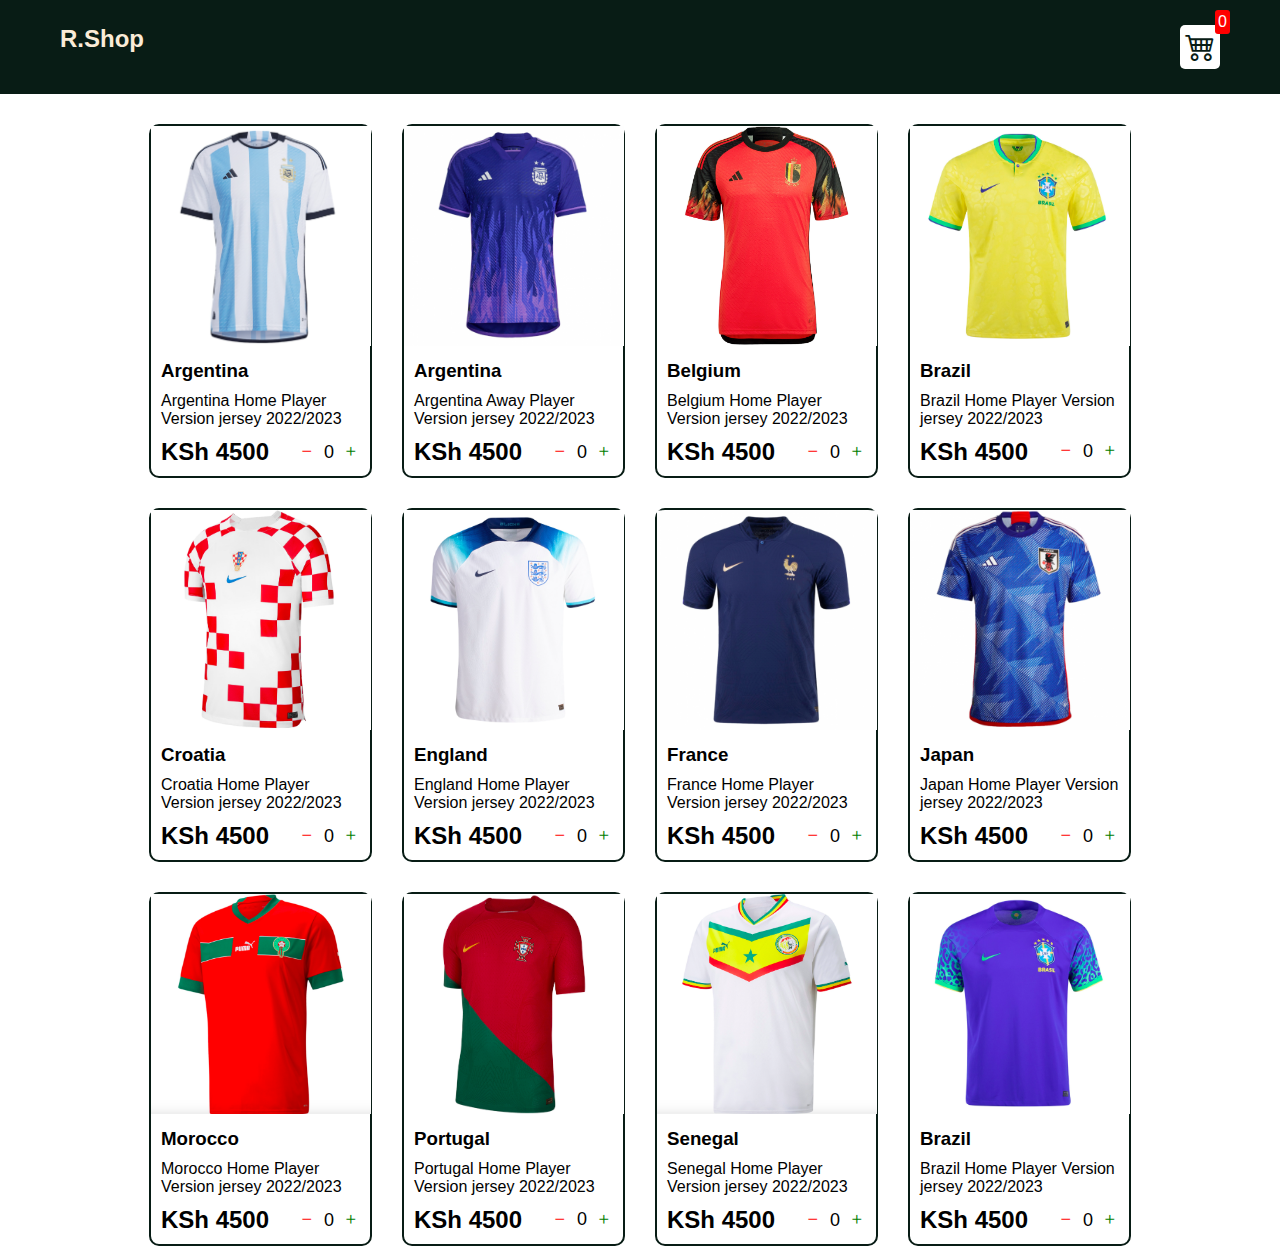
<file: index.html>
<!DOCTYPE html>
<html lang="en">

<head>
  <meta charset="UTF-8">
  <meta http-equiv="X-UA-Compatible" content="IE=edge">
  <meta name="viewport" content="width=device-width, initial-scale=1.0">
  <title>Jersey Store</title>
  <link rel="stylesheet" href="src/style.css">
  <link rel="stylesheet" href="https://cdn.jsdelivr.net/npm/bootstrap-icons@1.8.1/font/bootstrap-icons.css">
</head>

<body>
  <div class="navbar">
    <a href="index.html">
      <h2>R.Shop</h2>
    </a>

    <a href="cart.html">
      <div class="cart">
        <i class="bi bi-cart4"></i>
        <div id="cartAmount" class="cartAmount">0</div>
      </div>
    </a>

  </div>

  <div class="shop" id="shop">


  </div>

</body>
<script src="src/Data.js"></script>
<script src="src/main.js"></script>

</html>
</file>
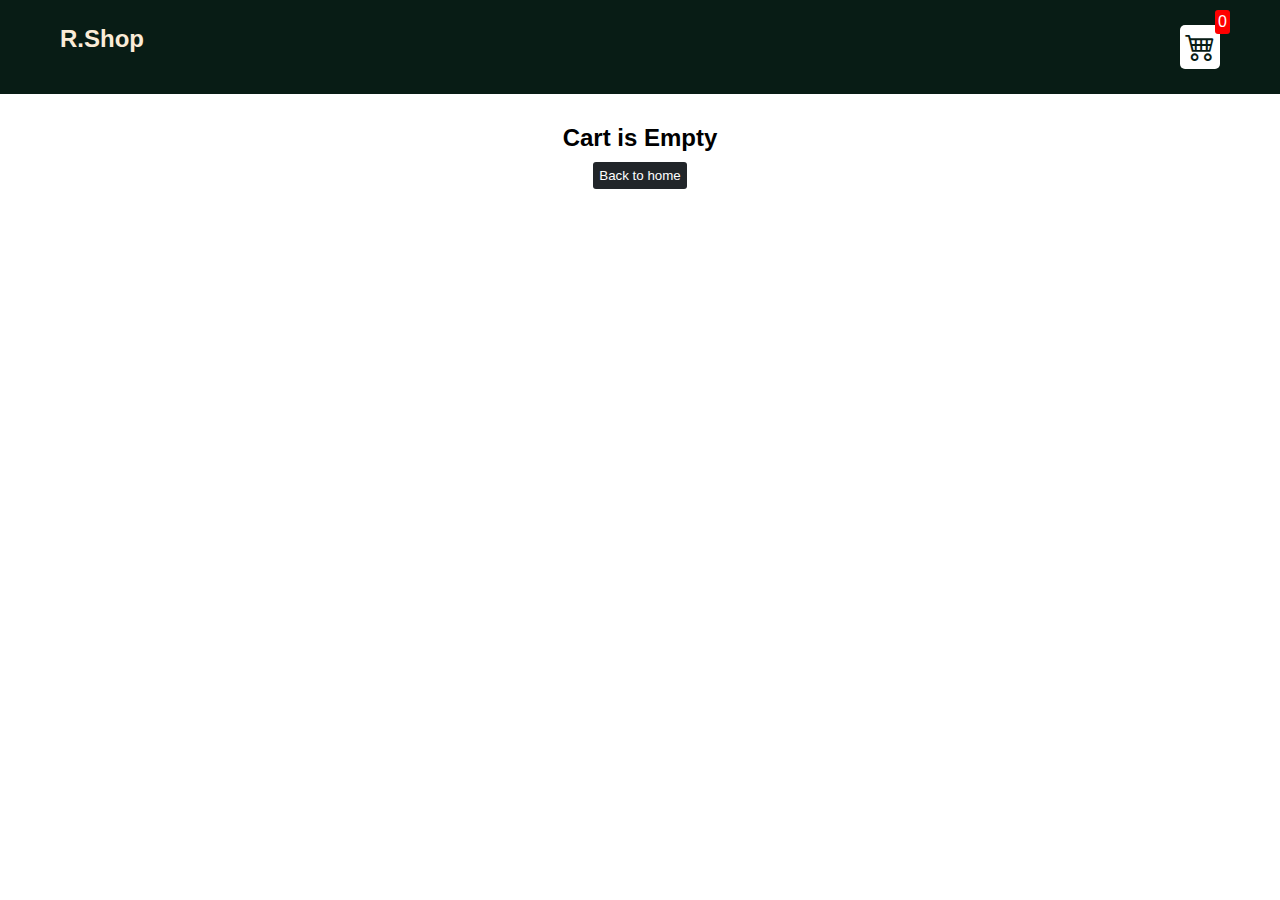
<file: cart.html>
<!DOCTYPE html>
<html lang="en">

<head>
  <meta charset="UTF-8">
  <meta http-equiv="X-UA-Compatible" content="IE=edge">
  <meta name="viewport" content="width=device-width, initial-scale=1.0">
  <title>Jersey Store</title>
  <link rel="stylesheet" href="src/style.css">
  <link rel="stylesheet" href="https://cdn.jsdelivr.net/npm/bootstrap-icons@1.8.1/font/bootstrap-icons.css">
</head>

<body>
  <div class="navbar">
    <a href="index.html">
      <h2>R.Shop</h2>
    </a>

    <a href="cart.html">
      <div class="cart">
        <i class="bi bi-cart4"></i>
        <div id="cartAmount" class="cartAmount">0</div>
      </div>
    </a>

  </div>

  <div id="label" class="text-center"></div>
  <div class="shopping-cart" id="shopping-cart"></div>

</body>
<script src="src/Data.js"></script>
<script src="src/cart.js"></script>

</html>
</file>
<file: src/style.css>
*{
    margin: 0;
    padding: 0;
    box-sizing: border-box;

}
body {
    font-family: sans-serif;
}

i {
    cursor: pointer;
}

/**
* ! Navbar Styles.
**/

.navbar {
    display: flex;
    justify-content: space-between;
    background-color: #081c15;
    color: white;
    padding: 25px 60px;
    margin-bottom: 30px;

}

.cart {
    background-color: white;
    color: #081c15;
    padding: 5px;
    font-size: 30px;
    border-radius: 5px;
    position: relative;

}

.cartAmount {
    position: absolute;
    top: -15px;
    right: -10px;
    font-size: 16px;
    background-color: red;
    color: white;
    padding: 3px;
    border-radius: 3px;

}

a {
    text-decoration: none;
    color: antiquewhite;
}
/**
* ! Shop Items Styles
**/

.shop {
    display: grid;
    grid-template-columns: repeat(4, 223px);
    gap: 30px;
    justify-content: center;


}

@media (max-width: 1000px) {
    .shop {
        grid-template-columns: repeat(2, 223px);
    }
}

@media (max-width: 500px) {
    .shop {
        grid-template-columns: repeat(1, 223px);
    }
}

.item {
    border: 2px solid #081c15;
    border-radius: 10px;

}

.details {
    display: flex;
    flex-direction: column;
    padding: 10px;
    gap: 10px;

}

.price-quantity {
    display: flex;
    flex-direction: row;
    justify-content: space-between;
    align-items: center;

}

.button {
    display: flex;
    flex-direction: row;
    gap: 8px;
    font-size: 18px;
}

.bi-dash {
    color: red;

}

.bi-plus {
    color: green;
}

/**
* ! Style for Labels & Buttons
**/

.text-center {
    text-align: center;
    margin-bottom: 20px
}

.HomeBtn,
.checkout,
.removeAll {
  background-color: #212529;
  color: white;
  border: none;
  padding: 6px;
  border-radius: 3px;
  cursor: pointer;
  margin-top: 10px;
}

.checkout {
  background-color: green;
}
.removeAll {
  background-color: red;
}
.bi-x-lg {
  color: red;
  font-weight: bold;
}

/**
* ! style rules for shopping-cart
**/

.shopping-cart {
  display: grid;
  grid-template-columns: repeat(1, 320px);
  justify-content: center;
  gap: 15px;
}

/**
* ! style rules for cart-item
**/

.cart-item {
  border: 2px solid #212529;
  border-radius: 5px;
  display: flex;
}

.title-price-x {
  width: 195px;
  display: flex;
  align-items: center;
  justify-content: space-between;
  /* border: 2px solid red; */
}

.title-price {
  display: flex;
  align-items: center;
  gap: 10px;
}

.cart-item-price {
  background-color: #212529;
  color: white;
  border-radius: 4px;
  padding: 3px 6px;
}
</file>
